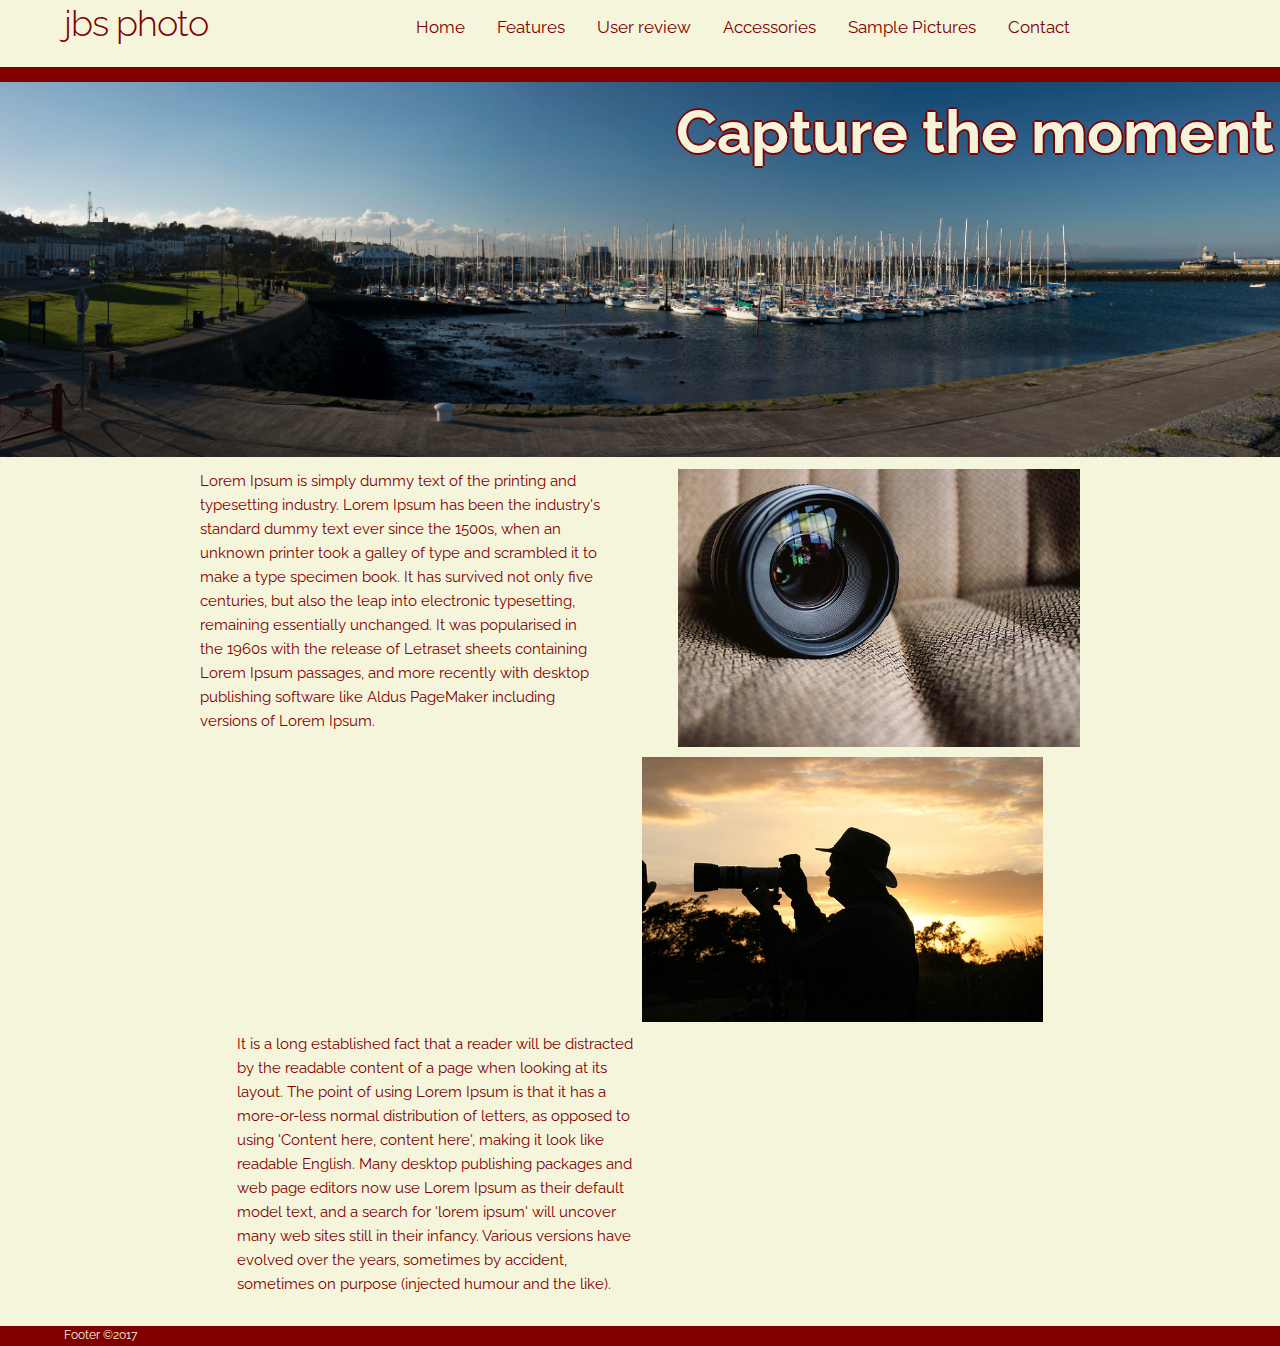
<file: lenses.html>
<!DOCTYPE html> <!-- HTML5 doctype -->

<html lang="en"> <!-- HTML5 opening HTML tag with language. The HTML tag can also be used on it's own now. -->

	<head>
		<meta charset="UTF-8"> <!-- HTML5 charset -->
		<meta name="viewport" content="width=device-width, initial-scale=1">
		
		<link href="https://fonts.googleapis.com/css?family=Raleway" rel="stylesheet"> 
		<link href="css/jbs.css" rel="stylesheet"/>
		<link href="css/jbs_responsiveMenu.css" rel="stylesheet"/>
		
		<!-- Skeleton Responsive CSS -->
		<link rel="stylesheet" href="css/skeleton/normalize.css">
		<link rel="stylesheet" href="css/skeleton/skeleton.css">
		
		<!-- Favicon -->
		<link rel="icon" href="images/JBS_Logo_maroon_small.gif">
				
		<title>jbs - Get serious with photography</title>
		
		<!--[if lt IE 9]>
		<script src="http://html5shiv.googlecode.com/svn/trunk/html5.js"></script>
		<![endif]-->
		
	</head>

	<body>
		<div class="nav">
		    <h3>jbs photo</h3>
		    <!-- <img src="images/JBS_Logo_maroon_small.gif" alt="JBS logo"> -->
			<div class="topnav" id="myTopnav">
				<a href="index.html">Home</a>
				<a href="features.html">Features</a>
				<a href="userReview.html">User review</a>
				<a href="accessories.html">Accessories</a>
				<a href="samplePictures.html">Sample Pictures</a>
				<a href="contact.html">Contact</a>
				<a href="javascript:void(0);" class="icon" onclick="responsiveMenu()">&#9776;</a>
			</div>
			<script>
			function responsiveMenu() {
			    var myTopnav = document.getElementById("myTopnav");
			    if (myTopnav.className === "topnav") {
			    	myTopnav.className += " responsive";
			    } else {
			    	myTopnav.className = "topnav";
			    }
			}
			</script>
		</div>
		
		<div class="hero-image twelve columns">
			<img class="u-full-width" src="images/Howth Harbour Normal Exposure Pano 2 FB Version.jpg" alt="Bird picture" /><!--image source:https://pixabay.com/en/new-wing-emergency-at-the-moment-1045954/ -->
			<div class="hero-text">Capture the moment</div>
		</div>
		
		<div class="jbs-container">
			<div class="one-half column"><p>Lorem Ipsum is simply dummy text of the printing and typesetting industry. Lorem Ipsum has been the industry's standard dummy text ever since the 1500s, when an unknown printer took a galley of type and scrambled it to make a type specimen book. It has survived not only five centuries, but also the leap into electronic typesetting, remaining essentially unchanged. It was popularised in the 1960s with the release of Letraset sheets containing Lorem Ipsum passages, and more recently with desktop publishing software like Aldus PageMaker including versions of Lorem Ipsum.</p></div>
			<img class="one-half column" src="images/lense_on_sofa.jpg" alt="Camera lense" />
		</div>
		
		<div class="jbs-container">
			<img class="one-half column" src="images/male_photographer.jpg" alt="Camera lense" />
			<div class="one-half column"><p>It is a long established fact that a reader will be distracted by the readable content of a page when looking at its layout. The point of using Lorem Ipsum is that it has a more-or-less normal distribution of letters, as opposed to using 'Content here, content here', making it look like readable English. Many desktop publishing packages and web page editors now use Lorem Ipsum as their default model text, and a search for 'lorem ipsum' will uncover many web sites still in their infancy. Various versions have evolved over the years, sometimes by accident, sometimes on purpose (injected humour and the like).</p></div>
		</div>
		
		<div class="footer">Footer &copy;2017</div>
		
	</body>
</html>
</file>
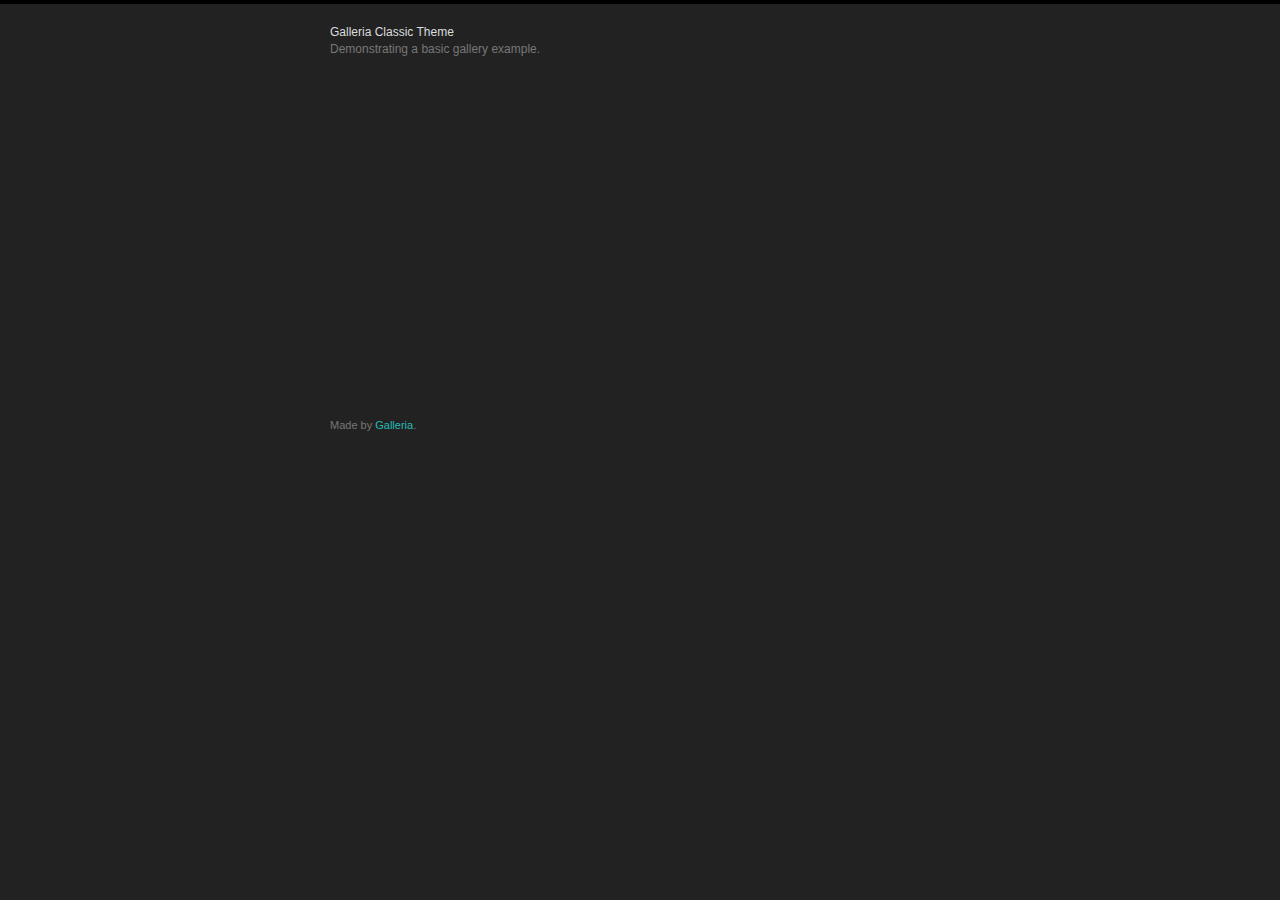
<file: galleria/themes/classic/classic-demo.html>
<!DOCTYPE html>
<html lang="en">
    <head>
        <meta charset="utf-8">
        <title>Galleria Classic Theme</title>
        <style>

            /* Demo styles */
            html,body{background:#222;margin:0;}
            body{border-top:4px solid #000;}
            .content{color:#777;font:12px/1.4 "helvetica neue",arial,sans-serif;width:620px;margin:20px auto;}
            h1{font-size:12px;font-weight:normal;color:#ddd;margin:0;}
            p{margin:0 0 20px}
            a {color:#22BCB9;text-decoration:none;}
            .cred{margin-top:20px;font-size:11px;}

            /* This rule is read by Galleria to define the gallery height: */
            #galleria{height:320px}

        </style>

        <!-- load jQuery -->
        <!-- <script src="http://ajax.googleapis.com/ajax/libs/jquery/3.1.1/jquery.js"></script> -->
        <script src="http://ajax.googleapis.com/ajax/libs/jquery/2.2.4/jquery.js"></script>

        <!-- load Galleria -->
        <script src="../../galleria-1.5.6.min.js"></script>

    </head>
<body>
    <div class="content">
        <h1>Galleria Classic Theme</h1>
        <p>Demonstrating a basic gallery example.</p>

        <!-- Adding gallery images. We use resized thumbnails here for better performance, but it’s not necessary -->

        <div id="galleria">
            <a href="http://upload.wikimedia.org/wikipedia/commons/thumb/a/a2/Biandintz_eta_zaldiak_-_modified2.jpg/800px-Biandintz_eta_zaldiak_-_modified2.jpg">
                <img 
                    src="http://upload.wikimedia.org/wikipedia/commons/thumb/a/a2/Biandintz_eta_zaldiak_-_modified2.jpg/100px-Biandintz_eta_zaldiak_-_modified2.jpg",
                    data-big="http://upload.wikimedia.org/wikipedia/commons/thumb/a/a2/Biandintz_eta_zaldiak_-_modified2.jpg/1280px-Biandintz_eta_zaldiak_-_modified2.jpg"
                    data-title="Biandintz eta zaldiak"
                    data-description="Horses on Bianditz mountain, in Navarre, Spain."
                >
            </a>
            <a href="http://upload.wikimedia.org/wikipedia/commons/thumb/6/6c/Athabasca_Rail_at_Brule_Lake.jpg/800px-Athabasca_Rail_at_Brule_Lake.jpg">
                <img 
                    src="http://upload.wikimedia.org/wikipedia/commons/thumb/6/6c/Athabasca_Rail_at_Brule_Lake.jpg/100px-Athabasca_Rail_at_Brule_Lake.jpg",
                    data-big="http://upload.wikimedia.org/wikipedia/commons/thumb/6/6c/Athabasca_Rail_at_Brule_Lake.jpg/1280px-Athabasca_Rail_at_Brule_Lake.jpg"
                    data-title="Athabasca Rail"
                    data-description="The Athabasca River railroad track at the mouth of Brulé Lake in Alberta, Canada."
                >
            </a>
            <a href="http://upload.wikimedia.org/wikipedia/commons/thumb/1/1f/Back-scattering_crepuscular_rays_panorama_1.jpg/1280px-Back-scattering_crepuscular_rays_panorama_1.jpg">
                <img 
                    src="http://upload.wikimedia.org/wikipedia/commons/thumb/1/1f/Back-scattering_crepuscular_rays_panorama_1.jpg/100px-Back-scattering_crepuscular_rays_panorama_1.jpg",
                    data-big="http://upload.wikimedia.org/wikipedia/commons/thumb/1/1f/Back-scattering_crepuscular_rays_panorama_1.jpg/1400px-Back-scattering_crepuscular_rays_panorama_1.jpg"
                    data-title="Back-scattering crepuscular rays"
                    data-description="Picture of the day on Wikimedia Commons 26 September 2010."
                >
            </a>
            <a href="http://upload.wikimedia.org/wikipedia/commons/thumb/7/75/Interior_convento_3.jpg/800px-Interior_convento_3.jpg">
                <img 
                    src="http://upload.wikimedia.org/wikipedia/commons/thumb/7/75/Interior_convento_3.jpg/120px-Interior_convento_3.jpg",
                    data-big="http://upload.wikimedia.org/wikipedia/commons/thumb/7/75/Interior_convento_3.jpg/1400px-Interior_convento_3.jpg"
                    data-title="Interior convento"
                    data-description="Interior view of Yuriria Convent, founded in 1550."
                >
            </a>
            <a href="http://upload.wikimedia.org/wikipedia/commons/thumb/6/6b/Oxbow_Bend_outlook_in_the_Grand_Teton_National_Park.jpg/800px-Oxbow_Bend_outlook_in_the_Grand_Teton_National_Park.jpg">
                <img 
                    src="http://upload.wikimedia.org/wikipedia/commons/thumb/6/6b/Oxbow_Bend_outlook_in_the_Grand_Teton_National_Park.jpg/100px-Oxbow_Bend_outlook_in_the_Grand_Teton_National_Park.jpg",
                    data-big="http://upload.wikimedia.org/wikipedia/commons/thumb/6/6b/Oxbow_Bend_outlook_in_the_Grand_Teton_National_Park.jpg/1280px-Oxbow_Bend_outlook_in_the_Grand_Teton_National_Park.jpg"
                    data-title="Oxbow Bend outlook"
                    data-description="View over the Snake River to the Mount Moran with the Skillet Glacier."
                >
            </a>
            <a href="http://upload.wikimedia.org/wikipedia/commons/thumb/c/c9/Hazy_blue_hour_in_Grand_Canyon.JPG/800px-Hazy_blue_hour_in_Grand_Canyon.JPG">
                <img 
                    src="http://upload.wikimedia.org/wikipedia/commons/thumb/c/c9/Hazy_blue_hour_in_Grand_Canyon.JPG/100px-Hazy_blue_hour_in_Grand_Canyon.JPG",
                    data-big="http://upload.wikimedia.org/wikipedia/commons/thumb/c/c9/Hazy_blue_hour_in_Grand_Canyon.JPG/1280px-Hazy_blue_hour_in_Grand_Canyon.JPG"
                    data-title="Hazy blue hour"
                    data-description="Hazy blue hour in Grand Canyon. View from the South Rim."
                >
            </a>
            <a href="http://upload.wikimedia.org/wikipedia/commons/thumb/f/f4/2909_vallon_moy_res.jpg/800px-2909_vallon_moy_res.jpg">
                <img 
                    src="http://upload.wikimedia.org/wikipedia/commons/thumb/f/f4/2909_vallon_moy_res.jpg/100px-2909_vallon_moy_res.jpg",
                    data-big="http://upload.wikimedia.org/wikipedia/commons/thumb/f/f4/2909_vallon_moy_res.jpg/1280px-2909_vallon_moy_res.jpg"
                    data-title="Haute Severaisse valley"
                    data-description="View of Haute Severaisse valley and surrounding summits from the slopes of Les Vernets."
                >
            </a>
            <a href="http://upload.wikimedia.org/wikipedia/commons/thumb/4/46/Bohinjsko_jezero_2.jpg/800px-Bohinjsko_jezero_2.jpg">
                <img 
                    src="http://upload.wikimedia.org/wikipedia/commons/thumb/4/46/Bohinjsko_jezero_2.jpg/100px-Bohinjsko_jezero_2.jpg",
                    data-big="http://upload.wikimedia.org/wikipedia/commons/thumb/4/46/Bohinjsko_jezero_2.jpg/1280px-Bohinjsko_jezero_2.jpg"
                    data-title="Bohinj lake"
                    data-description="Bohinj lake (Triglav National Park, Slovenia) in the morning."
                >
            </a>
            <a href="http://upload.wikimedia.org/wikipedia/commons/thumb/3/32/Bowling_Balls_Beach_2_edit.jpg/800px-Bowling_Balls_Beach_2_edit.jpg">
                <img 
                    src="http://upload.wikimedia.org/wikipedia/commons/thumb/3/32/Bowling_Balls_Beach_2_edit.jpg/100px-Bowling_Balls_Beach_2_edit.jpg",
                    data-big="http://upload.wikimedia.org/wikipedia/commons/thumb/3/32/Bowling_Balls_Beach_2_edit.jpg/1280px-Bowling_Balls_Beach_2_edit.jpg"
                    data-title="Bowling Balls"
                    data-description="Mendocino county, California, USA."
                >
            </a>
            <a href="https://vimeo.com/25750735">
                <span class="video">Works for vimeo too.</span>
            </a>
            <a href="https://www.youtube.com/watch?v=GOD-RyVB-3Q">
                <span class="video">Works for youtube too.</span>
            </a>

        </div>
        <p class="cred">Made by <a href="http://galleria.io">Galleria</a>.</p>
    </div>

    <script>
    $(function() {
        // Load the classic theme
        Galleria.loadTheme('galleria.classic.min.js');

        // Initialize Galleria
        Galleria.run('#galleria');
    });
    </script>
    </body>
</html>
</file>
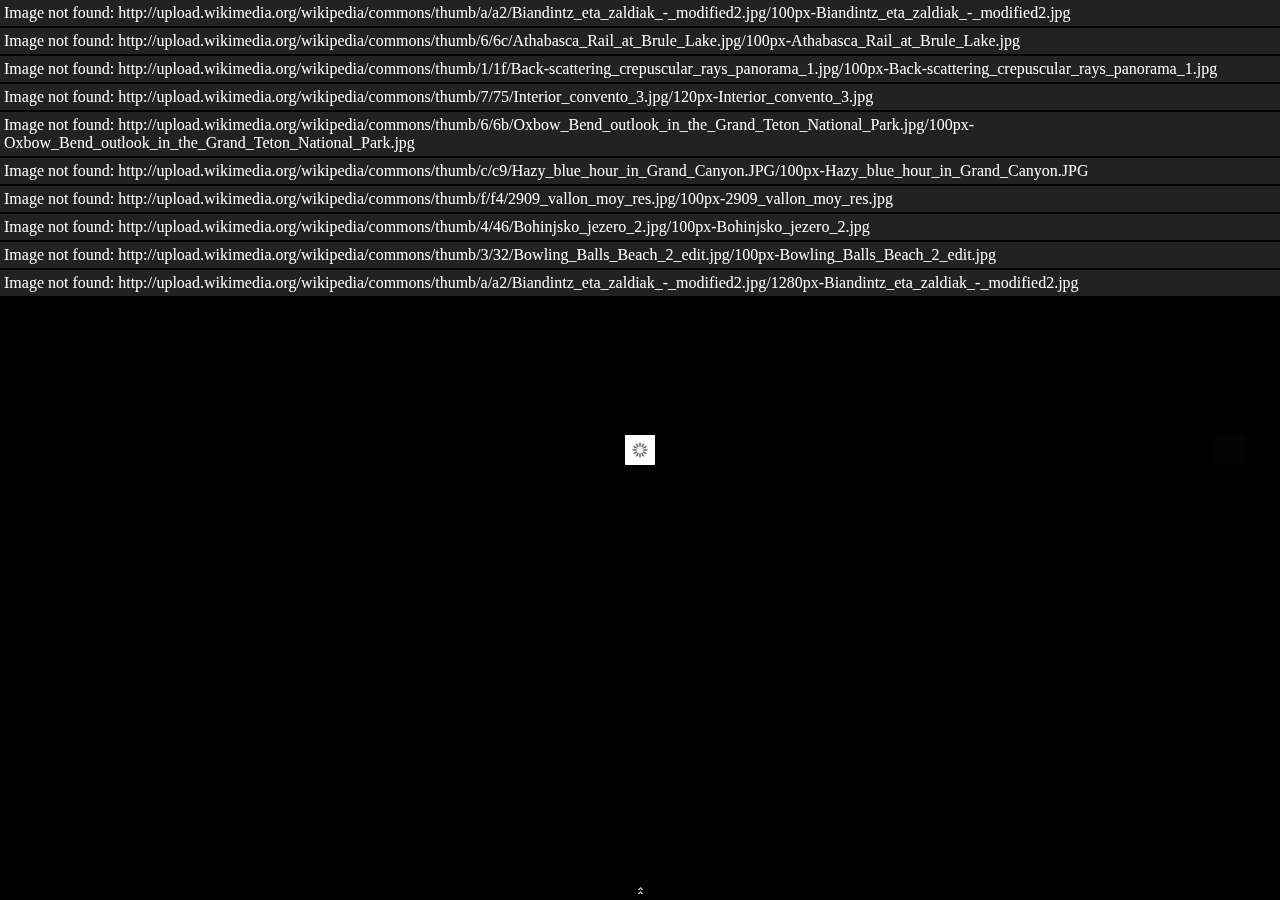
<file: galleria/themes/fullscreen/fullscreen-demo.html>
<!DOCTYPE html>
<html lang="sv">
    <head>
        <meta charset="utf-8">
        <meta name="viewport" content="width=device-width,initial-scale=0.5,user-scalable=no">
        <title>Galleria Fullscreen Theme Demo</title>

        <!-- load jQuery -->
        <!-- <script src="http://ajax.googleapis.com/ajax/libs/jquery/3.1.1/jquery.js"></script> -->
        <script src="http://ajax.googleapis.com/ajax/libs/jquery/2.2.4/jquery.js"></script>

        <!-- load Galleria -->
        <script src="../../galleria-1.5.6.min.js"></script>

        <style>
        body{background:#000;}
        </style>

    </head>
<body>
    <div class="galleria">
        <a href="http://upload.wikimedia.org/wikipedia/commons/thumb/a/a2/Biandintz_eta_zaldiak_-_modified2.jpg/800px-Biandintz_eta_zaldiak_-_modified2.jpg">
            <img 
                src="http://upload.wikimedia.org/wikipedia/commons/thumb/a/a2/Biandintz_eta_zaldiak_-_modified2.jpg/100px-Biandintz_eta_zaldiak_-_modified2.jpg",
                data-big="http://upload.wikimedia.org/wikipedia/commons/thumb/a/a2/Biandintz_eta_zaldiak_-_modified2.jpg/1280px-Biandintz_eta_zaldiak_-_modified2.jpg"
                data-title="Biandintz eta zaldiak"
                data-description="Horses on Bianditz mountain, in Navarre, Spain."
            >
        </a>
        <a href="http://upload.wikimedia.org/wikipedia/commons/thumb/6/6c/Athabasca_Rail_at_Brule_Lake.jpg/800px-Athabasca_Rail_at_Brule_Lake.jpg">
            <img 
                src="http://upload.wikimedia.org/wikipedia/commons/thumb/6/6c/Athabasca_Rail_at_Brule_Lake.jpg/100px-Athabasca_Rail_at_Brule_Lake.jpg",
                data-big="http://upload.wikimedia.org/wikipedia/commons/thumb/6/6c/Athabasca_Rail_at_Brule_Lake.jpg/1280px-Athabasca_Rail_at_Brule_Lake.jpg"
                data-title="Athabasca Rail"
                data-description="The Athabasca River railroad track at the mouth of Brulé Lake in Alberta, Canada."
            >
        </a>
        <a href="http://upload.wikimedia.org/wikipedia/commons/thumb/1/1f/Back-scattering_crepuscular_rays_panorama_1.jpg/1280px-Back-scattering_crepuscular_rays_panorama_1.jpg">
            <img 
                src="http://upload.wikimedia.org/wikipedia/commons/thumb/1/1f/Back-scattering_crepuscular_rays_panorama_1.jpg/100px-Back-scattering_crepuscular_rays_panorama_1.jpg",
                data-big="http://upload.wikimedia.org/wikipedia/commons/thumb/1/1f/Back-scattering_crepuscular_rays_panorama_1.jpg/1400px-Back-scattering_crepuscular_rays_panorama_1.jpg"
                data-title="Back-scattering crepuscular rays"
                data-description="Picture of the day on Wikimedia Commons 26 September 2010."
            >
        </a>
        <a href="http://upload.wikimedia.org/wikipedia/commons/thumb/7/75/Interior_convento_3.jpg/800px-Interior_convento_3.jpg">
            <img 
                src="http://upload.wikimedia.org/wikipedia/commons/thumb/7/75/Interior_convento_3.jpg/120px-Interior_convento_3.jpg",
                data-big="http://upload.wikimedia.org/wikipedia/commons/thumb/7/75/Interior_convento_3.jpg/1400px-Interior_convento_3.jpg"
                data-title="Interior convento"
                data-description="Interior view of Yuriria Convent, founded in 1550."
            >
        </a>
        <a href="http://upload.wikimedia.org/wikipedia/commons/thumb/6/6b/Oxbow_Bend_outlook_in_the_Grand_Teton_National_Park.jpg/800px-Oxbow_Bend_outlook_in_the_Grand_Teton_National_Park.jpg">
            <img 
                src="http://upload.wikimedia.org/wikipedia/commons/thumb/6/6b/Oxbow_Bend_outlook_in_the_Grand_Teton_National_Park.jpg/100px-Oxbow_Bend_outlook_in_the_Grand_Teton_National_Park.jpg",
                data-big="http://upload.wikimedia.org/wikipedia/commons/thumb/6/6b/Oxbow_Bend_outlook_in_the_Grand_Teton_National_Park.jpg/1280px-Oxbow_Bend_outlook_in_the_Grand_Teton_National_Park.jpg"
                data-title="Oxbow Bend outlook"
                data-description="View over the Snake River to the Mount Moran with the Skillet Glacier."
            >
        </a>
        <a href="http://upload.wikimedia.org/wikipedia/commons/thumb/c/c9/Hazy_blue_hour_in_Grand_Canyon.JPG/800px-Hazy_blue_hour_in_Grand_Canyon.JPG">
            <img 
                src="http://upload.wikimedia.org/wikipedia/commons/thumb/c/c9/Hazy_blue_hour_in_Grand_Canyon.JPG/100px-Hazy_blue_hour_in_Grand_Canyon.JPG",
                data-big="http://upload.wikimedia.org/wikipedia/commons/thumb/c/c9/Hazy_blue_hour_in_Grand_Canyon.JPG/1280px-Hazy_blue_hour_in_Grand_Canyon.JPG"
                data-title="Hazy blue hour"
                data-description="Hazy blue hour in Grand Canyon. View from the South Rim."
            >
        </a>
        <a href="http://upload.wikimedia.org/wikipedia/commons/thumb/f/f4/2909_vallon_moy_res.jpg/800px-2909_vallon_moy_res.jpg">
            <img 
                src="http://upload.wikimedia.org/wikipedia/commons/thumb/f/f4/2909_vallon_moy_res.jpg/100px-2909_vallon_moy_res.jpg",
                data-big="http://upload.wikimedia.org/wikipedia/commons/thumb/f/f4/2909_vallon_moy_res.jpg/1280px-2909_vallon_moy_res.jpg"
                data-title="Haute Severaisse valley"
                data-description="View of Haute Severaisse valley and surrounding summits from the slopes of Les Vernets."
            >
        </a>
        <a href="http://upload.wikimedia.org/wikipedia/commons/thumb/4/46/Bohinjsko_jezero_2.jpg/800px-Bohinjsko_jezero_2.jpg">
            <img 
                src="http://upload.wikimedia.org/wikipedia/commons/thumb/4/46/Bohinjsko_jezero_2.jpg/100px-Bohinjsko_jezero_2.jpg",
                data-big="http://upload.wikimedia.org/wikipedia/commons/thumb/4/46/Bohinjsko_jezero_2.jpg/1280px-Bohinjsko_jezero_2.jpg"
                data-title="Bohinj lake"
                data-description="Bohinj lake (Triglav National Park, Slovenia) in the morning."
            >
        </a>
        <a href="http://upload.wikimedia.org/wikipedia/commons/thumb/3/32/Bowling_Balls_Beach_2_edit.jpg/800px-Bowling_Balls_Beach_2_edit.jpg">
            <img 
                src="http://upload.wikimedia.org/wikipedia/commons/thumb/3/32/Bowling_Balls_Beach_2_edit.jpg/100px-Bowling_Balls_Beach_2_edit.jpg",
                data-big="http://upload.wikimedia.org/wikipedia/commons/thumb/3/32/Bowling_Balls_Beach_2_edit.jpg/1280px-Bowling_Balls_Beach_2_edit.jpg"
                data-title="Bowling Balls"
                data-description="Mendocino county, California, USA."
            >
        </a>
    </div>
    <script>
    $(function() {
        // Load the Fullscreen theme
        Galleria.loadTheme('galleria.fullscreen.min.js');

        // Initialize Galleria
        Galleria.run('.galleria');
    });
    </script>
    </body>
</html>
</file>
<file: css/jbs.css>
body {
	font-family: 'raleway', sans-serif;
	background-color: beige;
    color: maroon;
}

p {
    color: maroon;
}

.nav h3 {
    color: maroon;
    float: left;
    padding-left: 5%;
    padding-right: 15%;
}

/*.nav img {
    float: left;
    padding-left: 5%;
    padding-right: 5%;
}*/

.hero-image {
    position: relative;
    display: block;
    margin: auto;
    width: 100%;
    padding: 0;
    border-top-style: solid;
    border-top-color: maroon;
    border-top-width: 1em;
}

.hero-text {
	font-size: 4em;
	font-weight: bold;
	text-shadow: -2px 0 maroon, 0 2px maroon, 2px 0 maroon, 0 -2px maroon;
    color: beige;
    position: absolute;
    top: 0.5%;
    right: 0.5%;
}

@media screen and (max-width: 600px) {
	.hero-text {
		font-size: 2em;
		text-shadow: -1px 0 maroon, 0 1px maroon, 1px 0 maroon, 0 -1px maroon;
	}
}

.galleria { 
	padding-bottom: 2%;
	height: 600px; 
	background: beige;
}

.jbs-container {
  width: 100%;
  max-width: 960px;
  margin: 0 auto;
  padding: 0 20px;
  box-sizing: border-box; 
}

.jbs-container p  {
  padding: 5px 20px;
}

.jbs-container img {
  padding: 5px 20px;
}

.reviewer p {
	font-weight: bold;
	font-size: 1.5em;
	text-align: right;
}

.review-text p {
	font-style: italic;
	font-size: 1.2em;
}

.review-title p {
	font-size: 1.4em;
	font-style: italic;
	font-weight: bold;
}

.footer {
	clear: both;
	background: maroon;
	color: beige;
    font-size: 12px;
    padding-left: 5%;
    padding-right: 5%;
}

.footer p {
	padding: 1px;
}


.container a {
    display: block;
    color: maroon;
    text-align: center;
	font-style: italic;
	font-size: 1.1em;
    text-decoration: none;
}

.container a:hover {
    background-color: maroon;
    color: beige;
}
</file>
<file: css/jbs_responsiveMenu.css>
/* START W3C RESPONSIVE MENU CSS */
/* Add a background color to the top navigation */
.topnav {
    background-color: beige;
    overflow: hidden;
}

/* Style the links inside the navigation bar */
.topnav a {
    float: left;
    display: block;
    color: maroon;
    text-align: center;
    padding: 14px 16px;
    text-decoration: none;
    font-size: 17px;
}

/* Change the color of links on hover */
.topnav a:hover {
    background-color: maroon;
    color: beige;
}

/* Hide the link that should open and close the topnav on small screens */
.topnav .icon {
    display: none;
}

/* When the screen is less than 600 pixels wide, hide all links, except for the first one ("Home"). Show the link that contains should open and close the topnav (.icon) */
@media screen and (max-width: 600px) {
  .topnav a:not(:first-child) {display: none;}
  .topnav a.icon {
    float: right;
    display: block;
  }
}

/* The "responsive" class is added to the topnav with JavaScript when the user clicks on the icon. This class makes the topnav look good on small screens (display the links vertically instead of horizontally) */
@media screen and (max-width: 600px) {
  .topnav.responsive {position: relative;}
  .topnav.responsive a.icon {
    position: absolute;
    right: 0;
    top: 0;
  }
  .topnav.responsive a {
    float: none;
    display: block;
    text-align: left;
  }
}
/* END W3C RESPONSIVE MENU CSS */
</file>
<file: css/skeleton/skeleton.css>
/*
* Skeleton V2.0.4
* Copyright 2014, Dave Gamache
* www.getskeleton.com
* Free to use under the MIT license.
* http://www.opensource.org/licenses/mit-license.php
* 12/29/2014
*/


/* Table of contents
––––––––––––––––––––––––––––––––––––––––––––––––––
- Grid
- Base Styles
- Typography
- Links
- Buttons
- Forms
- Lists
- Code
- Tables
- Spacing
- Utilities
- Clearing
- Media Queries
*/


/* Grid
–––––––––––––––––––––––––––––––––––––––––––––––––– */
.container {
  position: relative;
  width: 100%;
  max-width: 960px;
  margin: 0 auto;
  padding: 0 20px;
  box-sizing: border-box; }
.column,
.columns {
  width: 100%;
  float: left;
  box-sizing: border-box; }

/* For devices larger than 400px */
@media (min-width: 400px) {
  .container {
    width: 85%;
    padding: 0; }
}

/* For devices larger than 550px */
@media (min-width: 550px) {
  .container {
    width: 80%; }
  .column,
  .columns {
    margin-left: 4%; }
  .column:first-child,
  .columns:first-child {
    margin-left: 0; }

  .one.column,
  .one.columns                    { width: 4.66666666667%; }
  .two.columns                    { width: 13.3333333333%; }
  .three.columns                  { width: 22%;            }
  .four.columns                   { width: 30.6666666667%; }
  .five.columns                   { width: 39.3333333333%; }
  .six.columns                    { width: 48%;            }
  .seven.columns                  { width: 56.6666666667%; }
  .eight.columns                  { width: 65.3333333333%; }
  .nine.columns                   { width: 74.0%;          }
  .ten.columns                    { width: 82.6666666667%; }
  .eleven.columns                 { width: 91.3333333333%; }
  .twelve.columns                 { width: 100%; margin-left: 0; }

  .one-third.column               { width: 30.6666666667%; }
  .two-thirds.column              { width: 65.3333333333%; }

  .one-half.column                { width: 48%; }

  /* Offsets */
  .offset-by-one.column,
  .offset-by-one.columns          { margin-left: 8.66666666667%; }
  .offset-by-two.column,
  .offset-by-two.columns          { margin-left: 17.3333333333%; }
  .offset-by-three.column,
  .offset-by-three.columns        { margin-left: 26%;            }
  .offset-by-four.column,
  .offset-by-four.columns         { margin-left: 34.6666666667%; }
  .offset-by-five.column,
  .offset-by-five.columns         { margin-left: 43.3333333333%; }
  .offset-by-six.column,
  .offset-by-six.columns          { margin-left: 52%;            }
  .offset-by-seven.column,
  .offset-by-seven.columns        { margin-left: 60.6666666667%; }
  .offset-by-eight.column,
  .offset-by-eight.columns        { margin-left: 69.3333333333%; }
  .offset-by-nine.column,
  .offset-by-nine.columns         { margin-left: 78.0%;          }
  .offset-by-ten.column,
  .offset-by-ten.columns          { margin-left: 86.6666666667%; }
  .offset-by-eleven.column,
  .offset-by-eleven.columns       { margin-left: 95.3333333333%; }

  .offset-by-one-third.column,
  .offset-by-one-third.columns    { margin-left: 34.6666666667%; }
  .offset-by-two-thirds.column,
  .offset-by-two-thirds.columns   { margin-left: 69.3333333333%; }

  .offset-by-one-half.column,
  .offset-by-one-half.columns     { margin-left: 52%; }

}


/* Base Styles
–––––––––––––––––––––––––––––––––––––––––––––––––– */
/* NOTE
html is set to 62.5% so that all the REM measurements throughout Skeleton
are based on 10px sizing. So basically 1.5rem = 15px :) */
html {
  font-size: 62.5%; }
body {
  font-size: 1.5em; /* currently ems cause chrome bug misinterpreting rems on body element */
  line-height: 1.6;
  font-weight: 400;
  font-family: "Raleway", "HelveticaNeue", "Helvetica Neue", Helvetica, Arial, sans-serif;
  color: #222; }


/* Typography
–––––––––––––––––––––––––––––––––––––––––––––––––– */
h1, h2, h3, h4, h5, h6 {
  margin-top: 0;
  margin-bottom: 2rem;
  font-weight: 300; }
h1 { font-size: 4.0rem; line-height: 1.2;  letter-spacing: -.1rem;}
h2 { font-size: 3.6rem; line-height: 1.25; letter-spacing: -.1rem; }
h3 { font-size: 3.0rem; line-height: 1.3;  letter-spacing: -.1rem; }
h4 { font-size: 2.4rem; line-height: 1.35; letter-spacing: -.08rem; }
h5 { font-size: 1.8rem; line-height: 1.5;  letter-spacing: -.05rem; }
h6 { font-size: 1.5rem; line-height: 1.6;  letter-spacing: 0; }

/* Larger than phablet */
@media (min-width: 550px) {
  h1 { font-size: 5.0rem; }
  h2 { font-size: 4.2rem; }
  h3 { font-size: 3.6rem; }
  h4 { font-size: 3.0rem; }
  h5 { font-size: 2.4rem; }
  h6 { font-size: 1.5rem; }
}

p {
  margin-top: 0; }


/* Links
–––––––––––––––––––––––––––––––––––––––––––––––––– */
a {
  color: #1EAEDB; }
a:hover {
  color: #0FA0CE; }


/* Buttons
–––––––––––––––––––––––––––––––––––––––––––––––––– */
.button,
button,
input[type="submit"],
input[type="reset"],
input[type="button"] {
  display: inline-block;
  height: 38px;
  padding: 0 30px;
  color: #555;
  text-align: center;
  font-size: 11px;
  font-weight: 600;
  line-height: 38px;
  letter-spacing: .1rem;
  text-transform: uppercase;
  text-decoration: none;
  white-space: nowrap;
  background-color: transparent;
  border-radius: 4px;
  border: 1px solid #bbb;
  cursor: pointer;
  box-sizing: border-box; }
.button:hover,
button:hover,
input[type="submit"]:hover,
input[type="reset"]:hover,
input[type="button"]:hover,
.button:focus,
button:focus,
input[type="submit"]:focus,
input[type="reset"]:focus,
input[type="button"]:focus {
  color: #333;
  border-color: #888;
  outline: 0; }
.button.button-primary,
button.button-primary,
input[type="submit"].button-primary,
input[type="reset"].button-primary,
input[type="button"].button-primary {
  color: #FFF;
  background-color: #33C3F0;
  border-color: #33C3F0; }
.button.button-primary:hover,
button.button-primary:hover,
input[type="submit"].button-primary:hover,
input[type="reset"].button-primary:hover,
input[type="button"].button-primary:hover,
.button.button-primary:focus,
button.button-primary:focus,
input[type="submit"].button-primary:focus,
input[type="reset"].button-primary:focus,
input[type="button"].button-primary:focus {
  color: #FFF;
  background-color: #1EAEDB;
  border-color: #1EAEDB; }


/* Forms
–––––––––––––––––––––––––––––––––––––––––––––––––– */
input[type="email"],
input[type="number"],
input[type="search"],
input[type="text"],
input[type="tel"],
input[type="url"],
input[type="password"],
textarea,
select {
  height: 38px;
  padding: 6px 10px; /* The 6px vertically centers text on FF, ignored by Webkit */
  background-color: #fff;
  border: 1px solid #D1D1D1;
  border-radius: 4px;
  box-shadow: none;
  box-sizing: border-box; }
/* Removes awkward default styles on some inputs for iOS */
input[type="email"],
input[type="number"],
input[type="search"],
input[type="text"],
input[type="tel"],
input[type="url"],
input[type="password"],
textarea {
  -webkit-appearance: none;
     -moz-appearance: none;
          appearance: none; }
textarea {
  min-height: 65px;
  padding-top: 6px;
  padding-bottom: 6px; }
input[type="email"]:focus,
input[type="number"]:focus,
input[type="search"]:focus,
input[type="text"]:focus,
input[type="tel"]:focus,
input[type="url"]:focus,
input[type="password"]:focus,
textarea:focus,
select:focus {
  border: 1px solid #33C3F0;
  outline: 0; }
label,
legend {
  display: block;
  margin-bottom: .5rem;
  font-weight: 600; }
fieldset {
  padding: 0;
  border-width: 0; }
input[type="checkbox"],
input[type="radio"] {
  display: inline; }
label > .label-body {
  display: inline-block;
  margin-left: .5rem;
  font-weight: normal; }


/* Lists
–––––––––––––––––––––––––––––––––––––––––––––––––– */
ul {
  list-style: circle inside; }
ol {
  list-style: decimal inside; }
ol, ul {
  padding-left: 0;
  margin-top: 0; }
ul ul,
ul ol,
ol ol,
ol ul {
  margin: 1.5rem 0 1.5rem 3rem;
  font-size: 90%; }
li {
  margin-bottom: 1rem; }


/* Code
–––––––––––––––––––––––––––––––––––––––––––––––––– */
code {
  padding: .2rem .5rem;
  margin: 0 .2rem;
  font-size: 90%;
  white-space: nowrap;
  background: #F1F1F1;
  border: 1px solid #E1E1E1;
  border-radius: 4px; }
pre > code {
  display: block;
  padding: 1rem 1.5rem;
  white-space: pre; }


/* Tables
–––––––––––––––––––––––––––––––––––––––––––––––––– */
th,
td {
  padding: 12px 15px;
  text-align: left;
  border-bottom: 1px solid #E1E1E1; }
th:first-child,
td:first-child {
  padding-left: 0; }
th:last-child,
td:last-child {
  padding-right: 0; }


/* Spacing
–––––––––––––––––––––––––––––––––––––––––––––––––– */
button,
.button {
  margin-bottom: 1rem; }
input,
textarea,
select,
fieldset {
  margin-bottom: 1.5rem; }
pre,
blockquote,
dl,
figure,
table,
p,
ul,
ol,
form {
  margin-bottom: 2.5rem; }


/* Utilities
–––––––––––––––––––––––––––––––––––––––––––––––––– */
.u-full-width {
  width: 100%;
  box-sizing: border-box; }
.u-max-full-width {
  max-width: 100%;
  box-sizing: border-box; }
.u-pull-right {
  float: right; }
.u-pull-left {
  float: left; }


/* Misc
–––––––––––––––––––––––––––––––––––––––––––––––––– */
hr {
  margin-top: 3rem;
  margin-bottom: 3.5rem;
  border-width: 0;
  border-top: 1px solid #E1E1E1; }


/* Clearing
–––––––––––––––––––––––––––––––––––––––––––––––––– */

/* Self Clearing Goodness */
.container:after,
.row:after,
.u-cf {
  content: "";
  display: table;
  clear: both; }


/* Media Queries
–––––––––––––––––––––––––––––––––––––––––––––––––– */
/*
Note: The best way to structure the use of media queries is to create the queries
near the relevant code. For example, if you wanted to change the styles for buttons
on small devices, paste the mobile query code up in the buttons section and style it
there.
*/


/* Larger than mobile */
@media (min-width: 400px) {}

/* Larger than phablet (also point when grid becomes active) */
@media (min-width: 550px) {}

/* Larger than tablet */
@media (min-width: 750px) {}

/* Larger than desktop */
@media (min-width: 1000px) {}

/* Larger than Desktop HD */
@media (min-width: 1200px) {}
</file>
